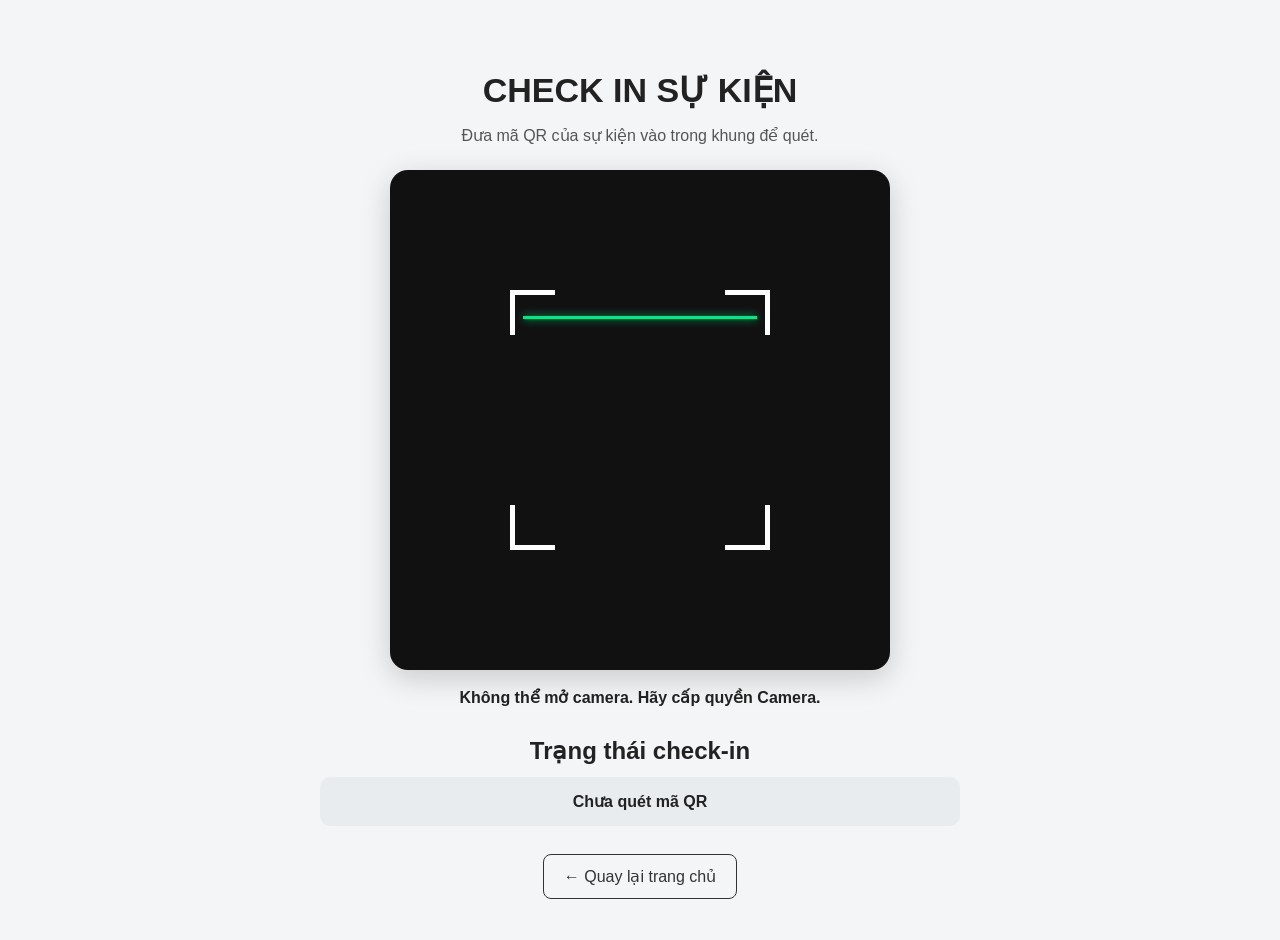
<file: codewebh/checkin.html>
<!DOCTYPE html>
<html lang="vi">

<head>
    <meta charset="UTF-8">

    <meta
        name="viewport"
        content="width=device-width, initial-scale=1.0"
    >

    <title>Quét QR Check-in sự kiện</title>

    <link rel="stylesheet" href="checkin.css">
</head>

<body>

    <main class="checkin-page">

        <!-- KHU VỰC QUÉT QR -->
        <section class="scanner-section">

            <h1>CHECK IN SỰ KIỆN</h1>

            <p class="scanner-description">
                Đưa mã QR của sự kiện vào trong khung để quét.
            </p>

            <!-- CAMERA -->
            <div class="scanner-box">

                <video
                    id="qrVideo"
                    autoplay
                    playsinline
                    muted>
                </video>

                <!-- KHUNG NGẮM QR -->
                <div class="scan-frame">

                    <span class="corner top-left"></span>

                    <span class="corner top-right"></span>

                    <span class="corner bottom-left"></span>

                    <span class="corner bottom-right"></span>

                    <!-- VẠCH QUÉT -->
                    <div class="scan-line"></div>

                </div>

            </div>

            <p id="scanStatus">
                Đang khởi động camera...
            </p>

        </section>


        <!-- TRẠNG THÁI CHECK-IN -->
        <section class="checkin-status">

            <h2>Trạng thái check-in</h2>

            <div id="statusBox">
                Chưa quét mã QR
            </div>

        </section>


        <!-- QUAY LẠI -->
        <div class="checkin-actions">

            <a
                href="index.html"
                class="back-button">
                ← Quay lại trang chủ
            </a>

        </div>

    </main>


   <script src="checkin.js"></script>

</body>

</html>
</file>
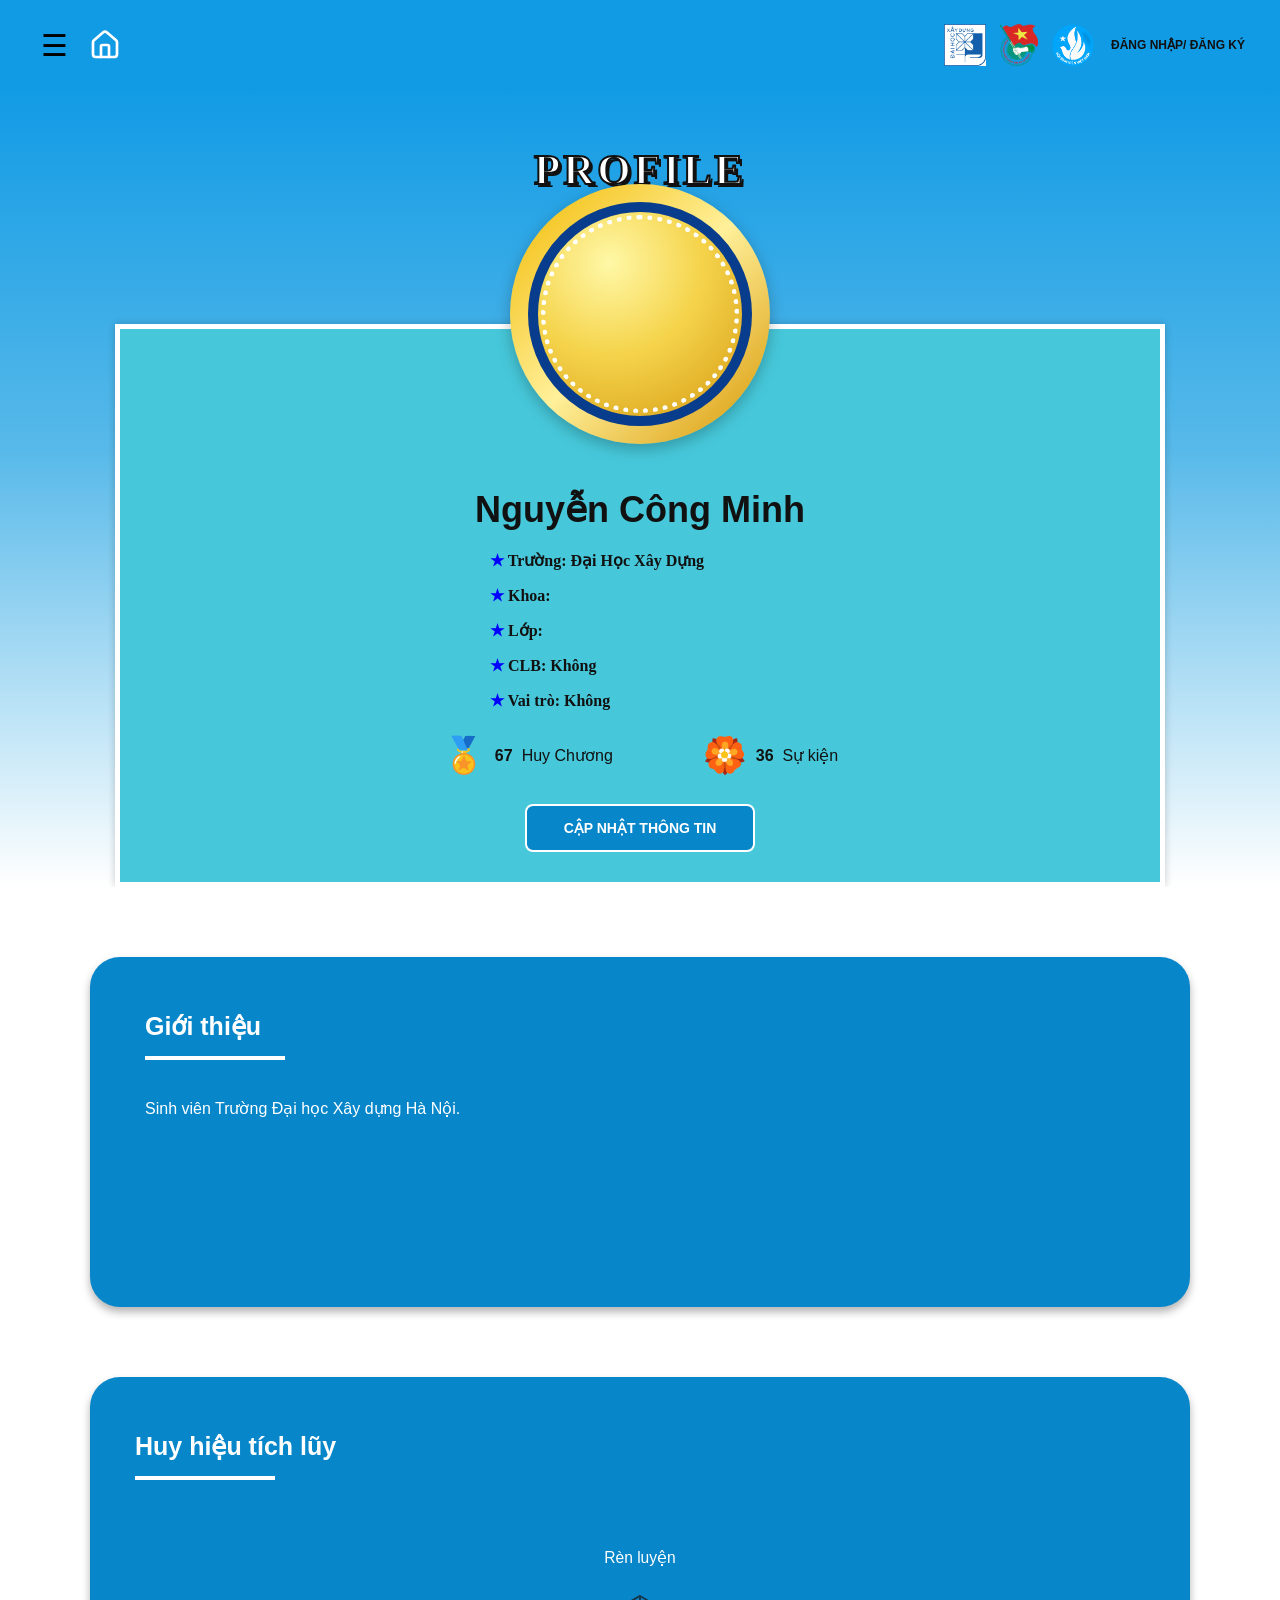
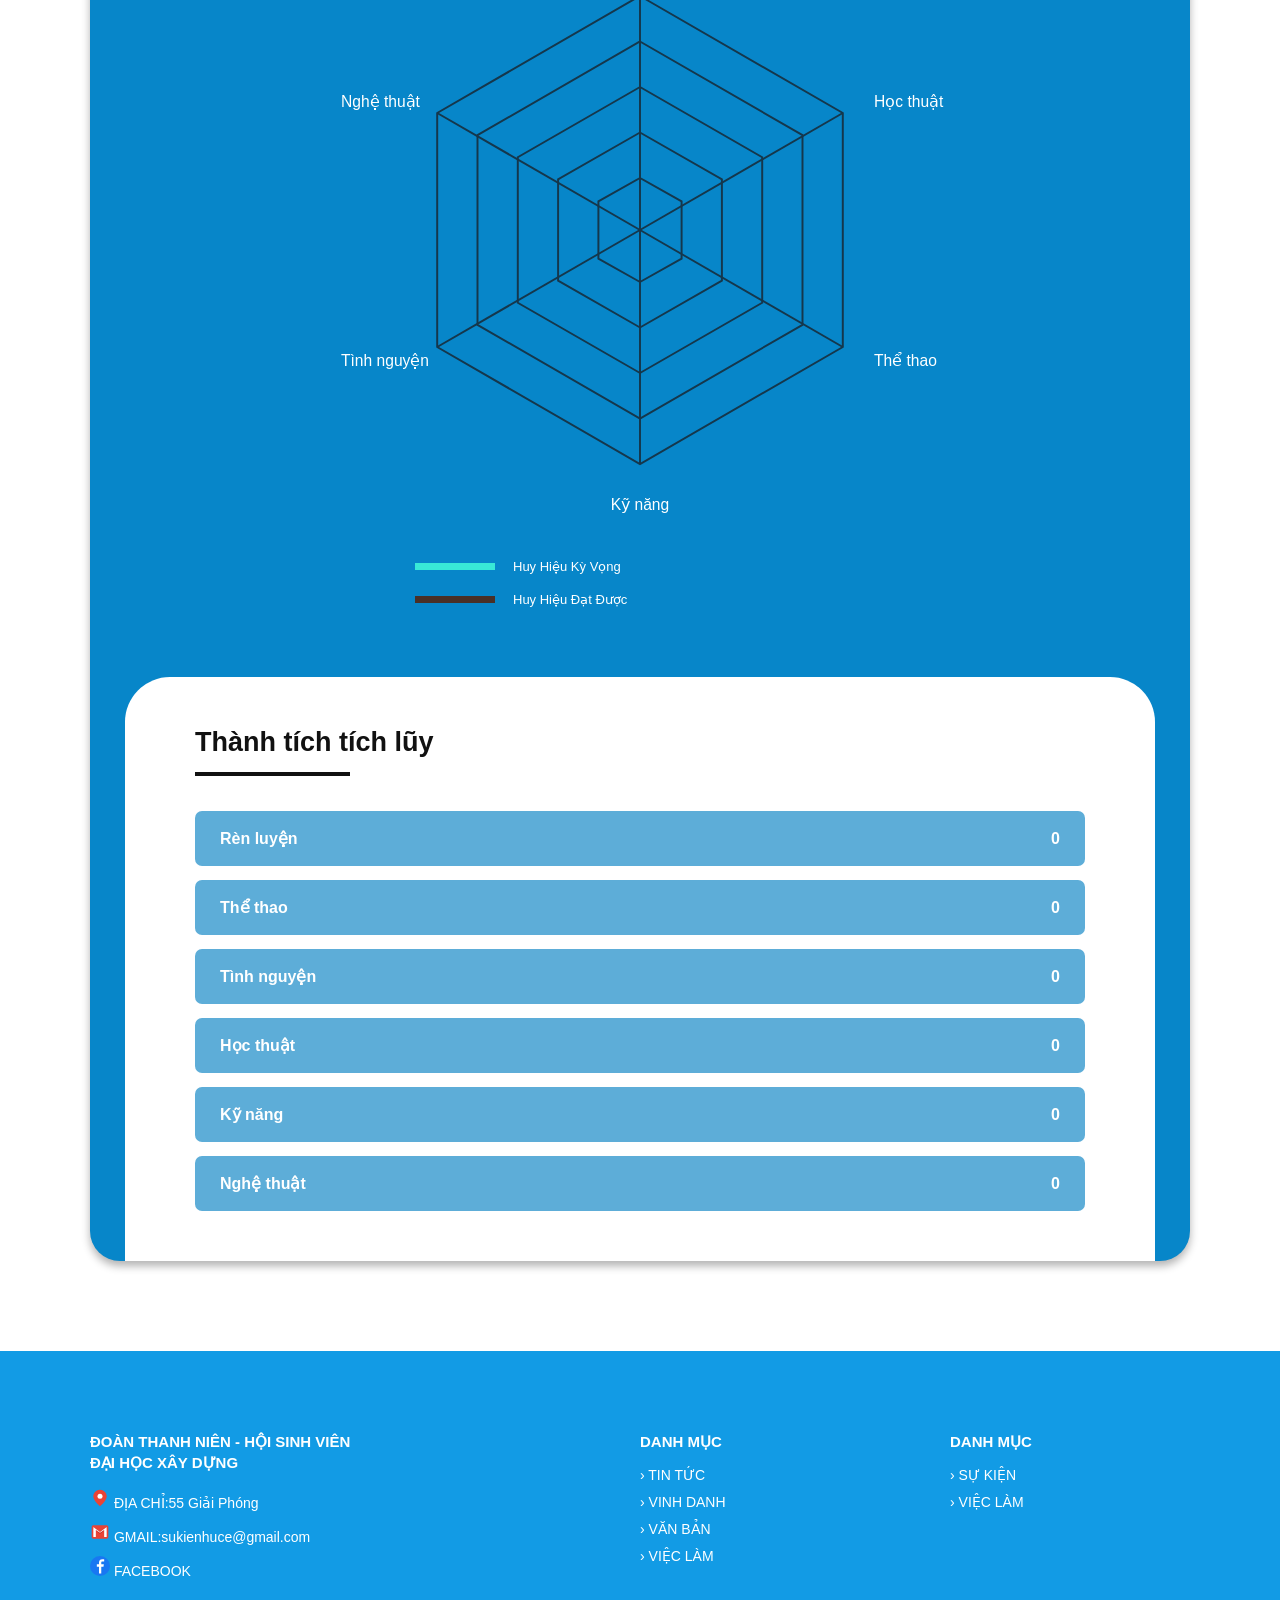
<file: codewebh/profile.html>
<!DOCTYPE html>
<html lang="vi">

<head>
    <meta charset="UTF-8">

    <meta name="viewport"
          content="width=device-width, initial-scale=1.0">

    <title>Hồ sơ sinh viên</title>

    <link rel="stylesheet" href="profile.css">
</head>

<body>

<!-- ================= HEADER ================= -->

<header class="header">

    <div class="header-left">

        <button class="menu-btn">☰</button>

        <a href="index.html" class="home-btn">

            <svg
                xmlns="http://www.w3.org/2000/svg"
                width="32"
                height="32"
                viewBox="0 0 24 24"
                fill="none"
                stroke="currentColor"
                stroke-width="2"
                stroke-linecap="round"
                stroke-linejoin="round">

                <path d="M15 21v-8a1 1 0 0 0-1-1h-4a1 1 0 0 0-1 1v8"/>

                <path d="M3 10a2 2 0 0 1 .709-1.528l7-6a2 2 0 0 1 2.582 0l7 6A2 2 0 0 1 21 10v9a2 2 0 0 1-2 2H5a2 2 0 0 1-2-2z"/>

            </svg>

        </a>

    </div>


    <div class="header-right">

        <img src="assets/logo1.jpg" alt="Logo">

        <img src="assets/logo3.png" alt="Logo">

        <img src="assets/logo4.png" alt="Logo">

        <a href="index.html"
           class="login-link"
           id="loginLink">

            ĐĂNG NHẬP/ ĐĂNG KÝ

        </a>

        <a href="profile.html"
           class="login-link"
           id="studentAccount"
           style="display:none;">

            <span id="studentNameHeader"></span>

        </a>

    </div>

</header>


<!-- ================= HERO ================= -->

<section class="profile-hero">

    <h1>PROFILE</h1>

    <div class="profile-card">

        <!-- HUY CHƯƠNG / ẢNH ĐẠI DIỆN -->

        <div class="medal-avatar">

            

            <div class="avatar-ring">

                <div class="avatar">
                    <!-- Sau này có thể đặt ảnh sinh viên ở đây -->
                </div>

            </div>

            

        </div>


        <!-- THÔNG TIN -->

        <div class="student-info">

            <h2 id="studentFullName">
                Nguyễn Công Minh
            </h2>

            <p>
                ★
                <strong>Trường:</strong>
                Đại Học Xây Dựng
            </p>

            <p>
                ★
                <strong>Khoa:</strong>
                <span id="studentFaculty"></span> 
            </p>
            <p>
    ★
    <strong>Lớp:</strong>
    <span id="studentClass"></span>
</p>

            <div class="student-meta">

                <p>
                    ★
                    <strong>CLB:</strong>
                    Không
                </p>

                <p>
                    ★
                    <strong>Vai trò:</strong>
                    Không
                </p>

            </div>

        

            
</div>


        <!-- THỐNG KÊ -->

        <div class="profile-stats">

            <div class="stat-item">

                <span class="stat-icon">🏅</span>

                <strong id="medalCount">67</strong>

                <span>Huy Chương</span>

            </div>

            <div class="stat-item">

                <span class="stat-icon">🏵️</span>

                <strong id="eventCount">36</strong>

                <span>Sự kiện</span>

            </div>

        </div>
        <a href="update-profile.html" class="update-profile-btn">
    CẬP NHẬT THÔNG TIN
</a>

    </div>

</section>


<!-- ================= MAIN ================= -->

<main class="profile-main">


    <!-- GIỚI THIỆU -->

    <section class="profile-section intro-section">

        <h2 class="section-title">
            Giới thiệu
        </h2>

        <div class="title-line"></div>

        <p class="intro-text">

            Sinh viên Trường Đại học Xây dựng Hà Nội.

        </p>

    </section>


    <!-- ================= HUY HIỆU ================= -->

    <section class="achievement-section">

        <h2 class="section-title">
            Huy hiệu tích lũy
        </h2>

        <div class="title-line"></div>


        <!-- RADAR -->

        <div class="radar-container">

            <svg
                class="radar-chart"
                viewBox="0 0 500 500">

                <!-- LƯỚI -->

                <polygon
                    points="250,70 406,160 406,340 250,430 94,340 94,160"
                    class="radar-grid"/>

                <polygon
                    points="250,105 375,177 375,323 250,395 125,323 125,177"
                    class="radar-grid"/>

                <polygon
                    points="250,140 344,194 344,306 250,360 156,306 156,194"
                    class="radar-grid"/>

                <polygon
                    points="250,175 313,211 313,289 250,325 187,289 187,211"
                    class="radar-grid"/>

                <polygon
                    points="250,210 282,228 282,272 250,290 218,272 218,228"
                    class="radar-grid"/>


                <!-- TRỤC -->

                <line x1="250" y1="250" x2="250" y2="70"/>
                <line x1="250" y1="250" x2="406" y2="160"/>
                <line x1="250" y1="250" x2="406" y2="340"/>
                <line x1="250" y1="250" x2="250" y2="430"/>
                <line x1="250" y1="250" x2="94" y2="340"/>
                <line x1="250" y1="250" x2="94" y2="160"/>


            


              <!-- KỲ VỌNG -->
<polygon
    id="expectedRadar"
    points="
    250,250
    250,250
    250,250
    250,250
    250,250
    250,250"
    class="expected-data"/>

                <!-- NHÃN -->

                <text x="250" y="45"
                      text-anchor="middle">
                    Rèn luyện
                </text>

                <text x="430" y="155">
                    Học thuật
                </text>

                <text x="430" y="355">
                    Thể thao
                </text>

                <text x="250" y="465"
                      text-anchor="middle">
                    Kỹ năng
                </text>

                <text x="20" y="355">
                    Tình nguyện
                </text>

                <text x="20" y="155">
                    Nghệ thuật
                </text>

            </svg>

        </div>


        <!-- CHÚ THÍCH -->

        <div class="radar-legend">

            <div>
                <span class="legend-line expected"></span>
                Huy Hiệu Kỳ Vọng
            </div>

            <div>
                <span class="legend-line actual"></span>
                Huy Hiệu Đạt Được
            </div>

        </div>


        <!-- ================= THÀNH TÍCH ================= -->

        <div class="achievement-box">

            <h2>
                Thành tích tích lũy
            </h2>

            <div class="achievement-title-line"></div>


            <div class="achievement-list">

                <div class="achievement-item">
                    <span>Rèn luyện</span>
                    <strong id="trainingScore">0</strong>
                </div>

                <div class="achievement-item">
                    <span>Thể thao</span>
                    <strong id="sportScore">0</strong>
                </div>

                <div class="achievement-item">
                    <span>Tình nguyện</span>
                    <strong id="volunteerScore">0</strong>
                </div>

                <div class="achievement-item">
                    <span>Học thuật</span>
                    <strong id="academicScore">0</strong>
                </div>

                <div class="achievement-item">
                    <span>Kỹ năng</span>
                    <strong id="skillScore">0</strong>
                </div>

                <div class="achievement-item">
                    <span>Nghệ thuật</span>
                    <strong id="artScore">0</strong>
                </div>

            </div>

        </div>

    </section>

</main>


<!-- ================= FOOTER ================= -->

<footer>

    <div class="footer-container">

        <div class="footer-column">

            <h3>
                ĐOÀN THANH NIÊN - HỘI SINH VIÊN
                <br>
                ĐẠI HỌC XÂY DỰNG
            </h3>

             <!-- ĐỊA CHỈ -->
      <p class="footer-contact-item">
     <svg xmlns="http://www.w3.org/2000/svg"
     width="20"
     height="20"
     viewBox="0 0 24 24"
     fill="none">

  <path fill="#EA4335"
        d="M12 2C7.58 2 4 5.58 4 10c0 5.5 8 12 8 12s8-6.5 8-12c0-4.42-3.58-8-8-8z"/>

  <circle cx="12" cy="10" r="3" fill="#FFFFFF"/>
</svg>
        <span>ĐỊA CHỈ:55 Giải Phóng </span>
      </p>

            <!-- GMAIL -->
              <p class="footer-contact-item">
        <svg xmlns="http://www.w3.org/2000/svg"
     width="20"
     height="20"
     viewBox="0 0 24 24"
     fill="none">

  <path fill="#EA4335"
        d="M20 4H4c-1.1 0-2 .9-2 2v12c0 1.1.9 2 2 2h16c1.1 0 2-.9 2-2V6c0-1.1-.9-2-2-2z"/>

  <path fill="#C5221F"
        d="M4 6l8 6 8-6v2l-8 6-8-6V6z"/>

  <path fill="#FFFFFF"
        d="M4 6v12h3V9.5L12 13l5-3.5V18h3V6l-8 6-8-6z"/>
</svg>
        <span>GMAIL:sukienhuce@gmail.com</span>
      </p>

      <!-- FACEBOOK -->

            <p class="footer-contact-item">
        <svg xmlns="http://www.w3.org/2000/svg"
             width="20"
             height="20"
             viewBox="0 0 24 24"
             fill="none">
          <circle cx="12" cy="12" r="12" fill="#1877F2"/>
          <path
            fill="#fff"
            d="M13.5 21v-8h2.7l.4-3h-3.1V8.1c0-.9.3-1.5 1.5-1.5H17V4c-.3 0-1.2-.1-2.3-.1-2.3 0-3.9 1.4-3.9 4V10H8.2v3h2.6v8h2.7z"/>
        </svg>
        <span>FACEBOOK</span>
      </p>

        </div>


        <div class="footer-column">

            <h3>DANH MỤC</h3>

            <a href="#">› TIN TỨC</a>

            <a href="#">› VINH DANH</a>

            <a href="#">› VĂN BẢN</a>

            <a href="#">› VIỆC LÀM</a>

        </div>


        <div class="footer-column">

            <h3>DANH MỤC</h3>

            <a href="events.html">
                › SỰ KIỆN
            </a>

            <a href="#">
                › VIỆC LÀM
            </a>

        </div>

    </div>

</footer>


<script src="profile.js"></script>
</body>
</html>
</file>
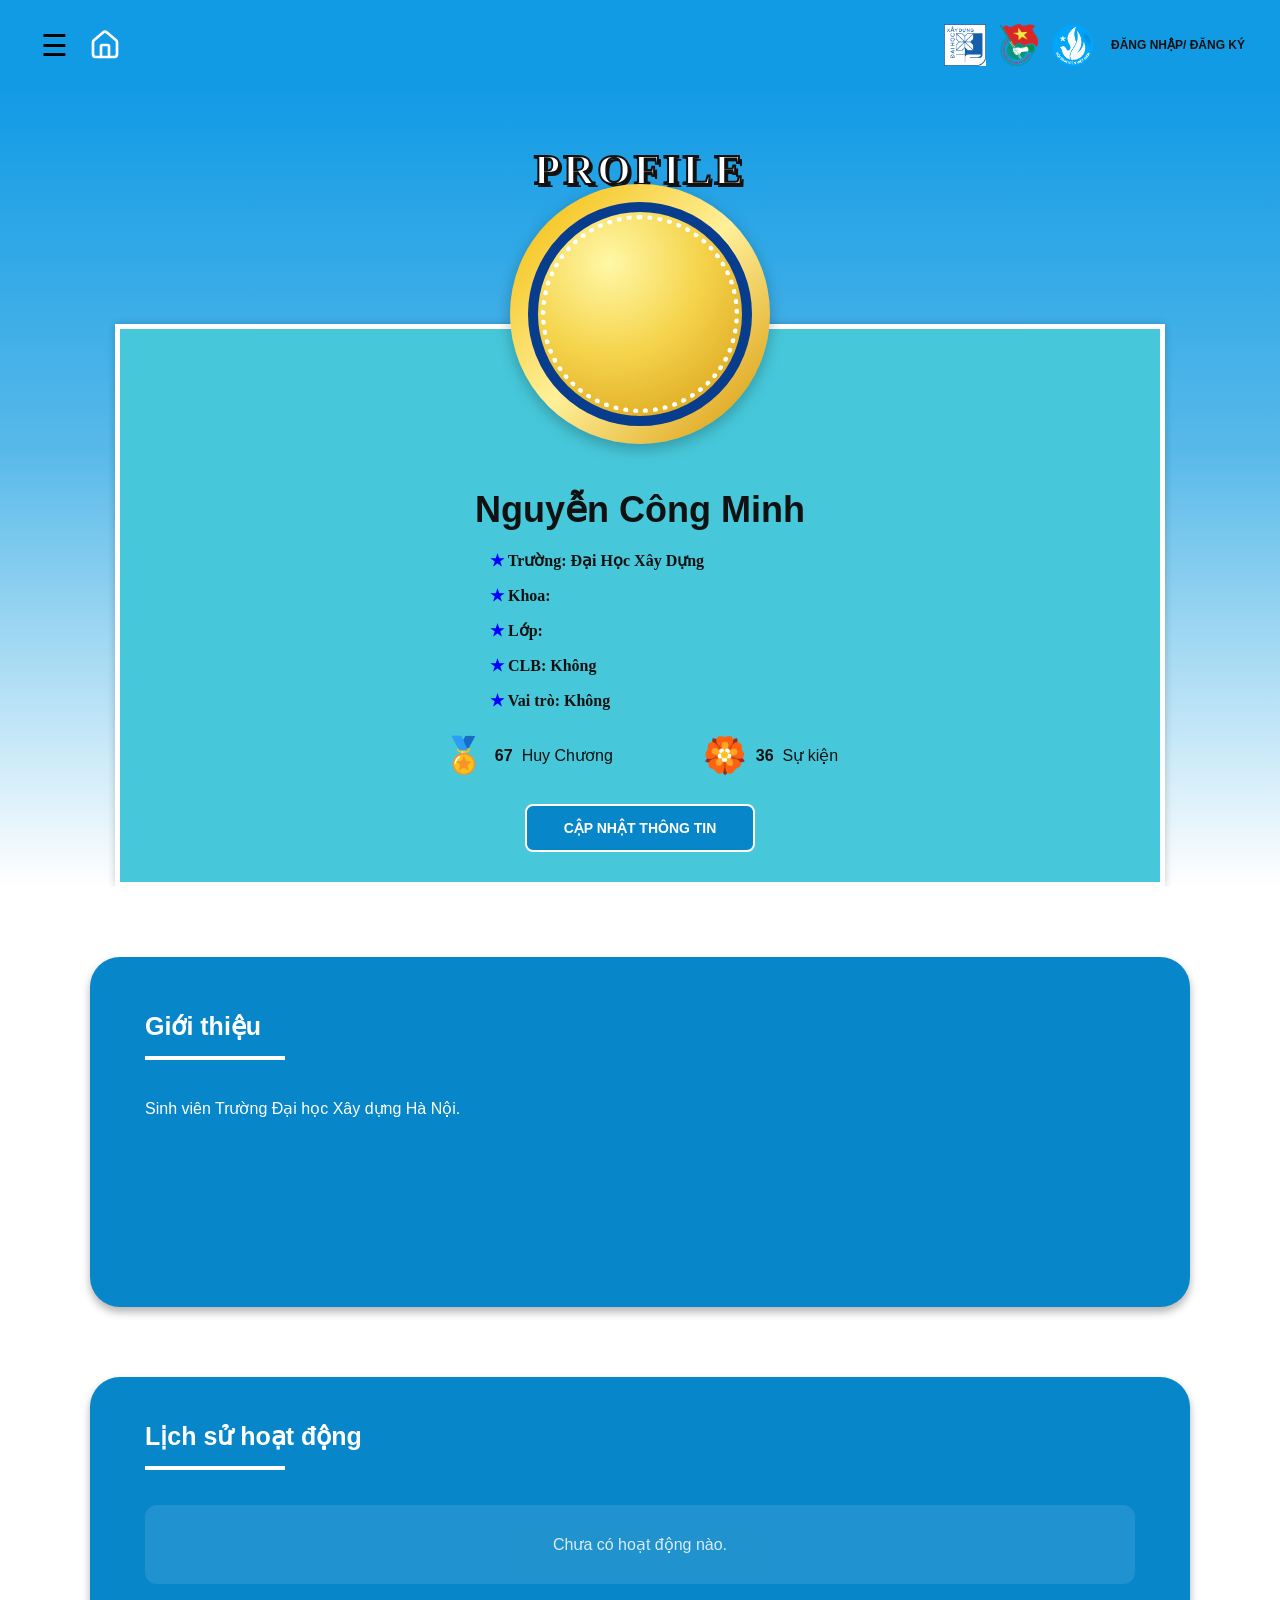
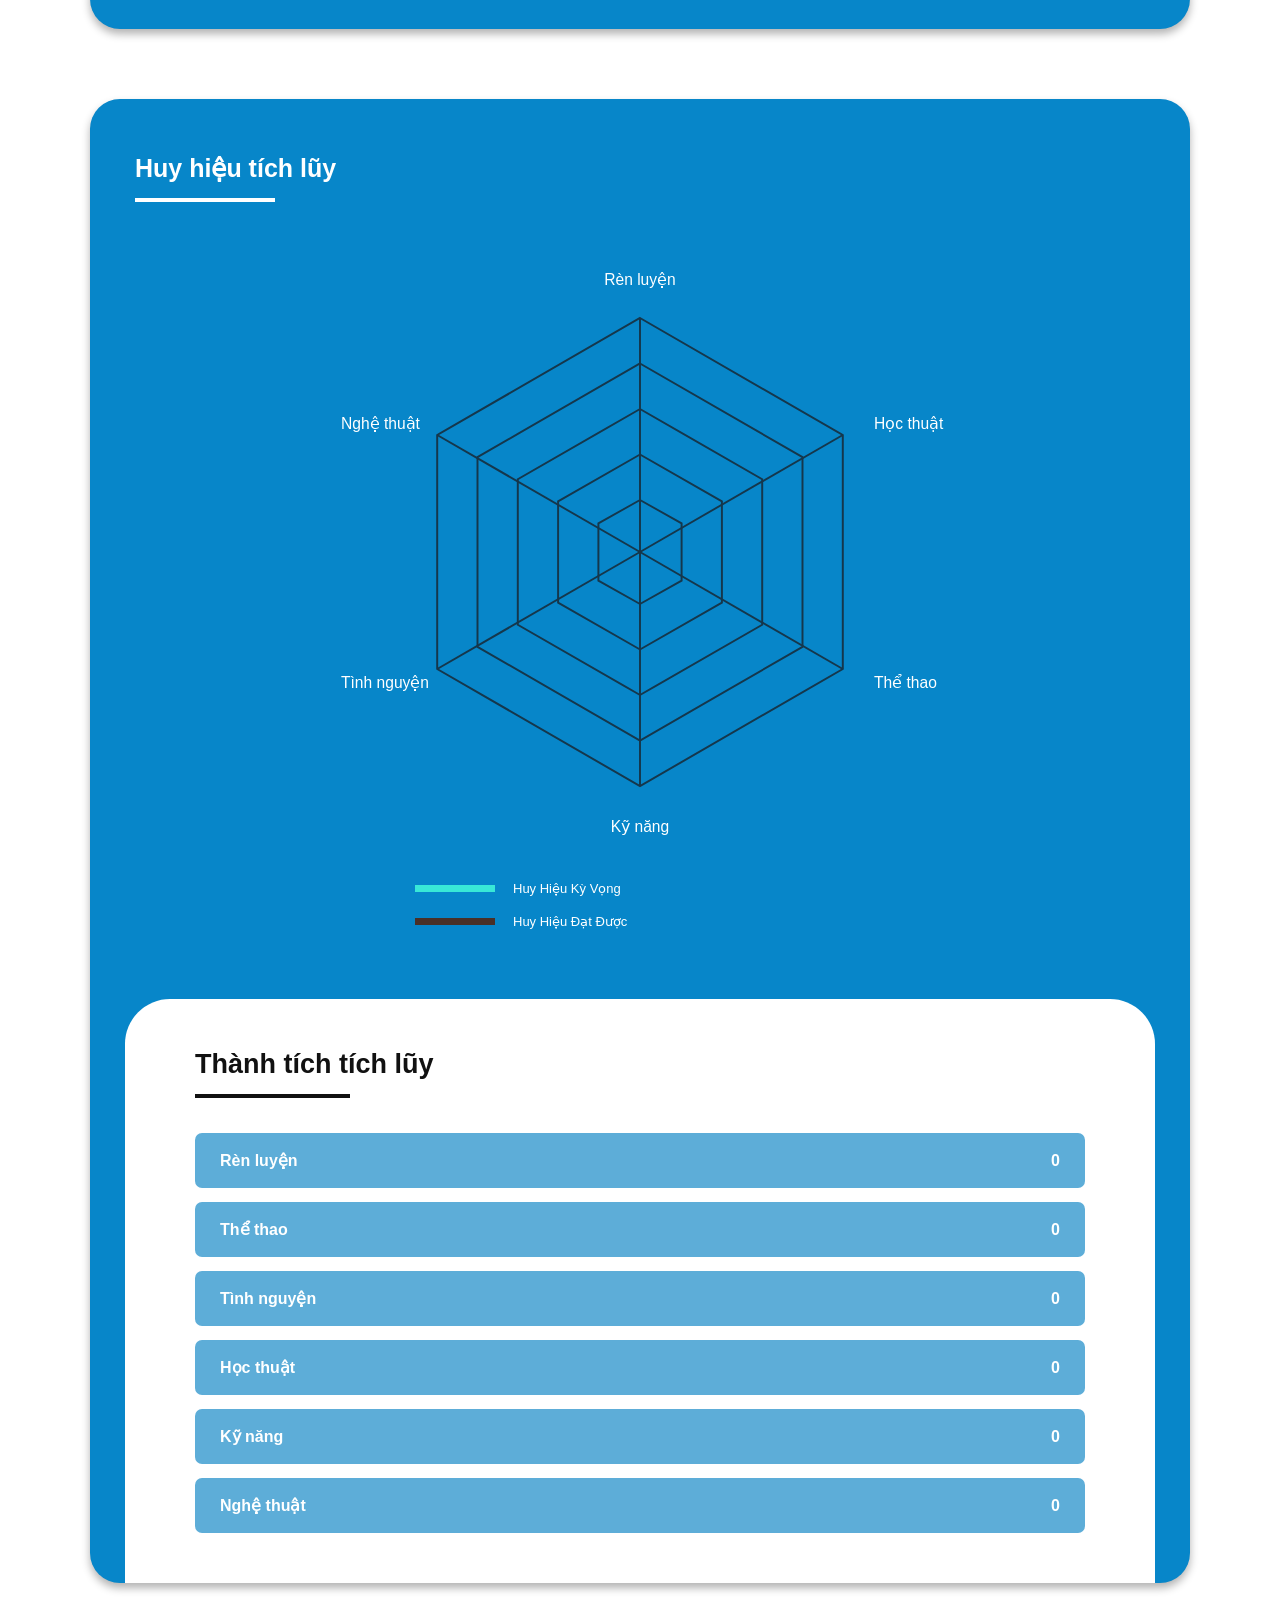
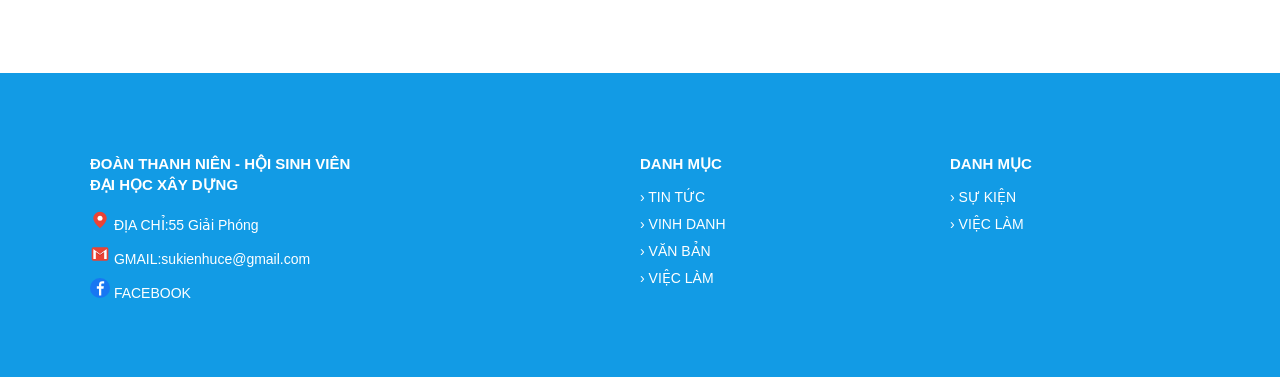
<file: codewebh/codewebh/public/profile.html>
<!DOCTYPE html>
<html lang="vi">

<head>
    <meta charset="UTF-8">

    <meta name="viewport"
          content="width=device-width, initial-scale=1.0">

    <title>Hồ sơ sinh viên</title>

    <link rel="stylesheet" href="profile.css">
</head>

<body>

<!-- ================= HEADER ================= -->

<header class="header">

    <div class="header-left">

        <button class="menu-btn">☰</button>

        <a href="index.html" class="home-btn">

            <svg
                xmlns="http://www.w3.org/2000/svg"
                width="32"
                height="32"
                viewBox="0 0 24 24"
                fill="none"
                stroke="currentColor"
                stroke-width="2"
                stroke-linecap="round"
                stroke-linejoin="round">

                <path d="M15 21v-8a1 1 0 0 0-1-1h-4a1 1 0 0 0-1 1v8"/>

                <path d="M3 10a2 2 0 0 1 .709-1.528l7-6a2 2 0 0 1 2.582 0l7 6A2 2 0 0 1 21 10v9a2 2 0 0 1-2 2H5a2 2 0 0 1-2-2z"/>

            </svg>

        </a>

    </div>


    <div class="header-right">

        <img src="assets/logo1.jpg" alt="Logo">

        <img src="assets/logo3.png" alt="Logo">

        <img src="assets/logo4.png" alt="Logo">

        <a href="index.html"
           class="login-link"
           id="loginLink">

            ĐĂNG NHẬP/ ĐĂNG KÝ

        </a>

        <a href="profile.html"
           class="login-link"
           id="studentAccount"
           style="display:none;">

            <span id="studentNameHeader"></span>

        </a>

    </div>

</header>


<!-- ================= HERO ================= -->

<section class="profile-hero">

    <h1>PROFILE</h1>

    <div class="profile-card">

        <!-- HUY CHƯƠNG / ẢNH ĐẠI DIỆN -->

        <div class="medal-avatar">

            

            <div class="avatar-ring">

                <div class="avatar">
                    <!--  có thể đặt ảnh sinh viên ở đây -->
                </div>

            </div>

            

        </div>


        <!-- THÔNG TIN -->

        <div class="student-info">

            <h2 id="studentFullName">
                Nguyễn Công Minh
            </h2>

            <p>
                ★
                <strong>Trường:</strong>
                Đại Học Xây Dựng
            </p>

            <p>
                ★
                <strong>Khoa:</strong>
                <span id="studentFaculty"></span> 
            </p>
            <p>
    ★
    <strong>Lớp:</strong>
    <span id="studentClass"></span>
</p>

            <div class="student-meta">

                <p>
                    ★
                    <strong>CLB:</strong>
                    Không
                </p>

                <p>
                    ★
                    <strong>Vai trò:</strong>
                    Không
                </p>

            </div>

        

            
</div>


        <!-- THỐNG KÊ -->

        <div class="profile-stats">

            <div class="stat-item">

                <span class="stat-icon">🏅</span>

                <strong id="medalCount">67</strong>

                <span>Huy Chương</span>

            </div>

            <div class="stat-item">

                <span class="stat-icon">🏵️</span>

                <strong id="eventCount">36</strong>

                <span>Sự kiện</span>

            </div>

        </div>
        <a href="update-profile.html" class="update-profile-btn">
    CẬP NHẬT THÔNG TIN
</a>

    </div>

</section>


<!-- ================= MAIN ================= -->

<main class="profile-main">


    <!-- GIỚI THIỆU -->

    <section class="profile-section intro-section">

        <h2 class="section-title">
            Giới thiệu
        </h2>

        <div class="title-line"></div>

        <p class="intro-text">

            Sinh viên Trường Đại học Xây dựng Hà Nội.

        </p>

    </section>
   <!-- ================= LỊCH SỬ HOẠT ĐỘNG ================= -->

<section class="profile-section history-section">

    <h2 class="section-title">
        Lịch sử hoạt động
    </h2>

    <div class="title-line"></div>

    <div class="history-list" id="historyList">

        <div class="history-empty">
            Chưa có hoạt động nào.
        </div>

    </div>

</section>
      



    <!-- ================= HUY HIỆU ================= -->

    <section class="achievement-section">

        <h2 class="section-title">
            Huy hiệu tích lũy
        </h2>

        <div class="title-line"></div>


        <!-- RADAR -->

        <div class="radar-container">

            <svg
                class="radar-chart"
                viewBox="0 0 500 500">

                <!-- LƯỚI -->

                <polygon
                    points="250,70 406,160 406,340 250,430 94,340 94,160"
                    class="radar-grid"/>

                <polygon
                    points="250,105 375,177 375,323 250,395 125,323 125,177"
                    class="radar-grid"/>

                <polygon
                    points="250,140 344,194 344,306 250,360 156,306 156,194"
                    class="radar-grid"/>

                <polygon
                    points="250,175 313,211 313,289 250,325 187,289 187,211"
                    class="radar-grid"/>

                <polygon
                    points="250,210 282,228 282,272 250,290 218,272 218,228"
                    class="radar-grid"/>


                <!-- TRỤC -->

                <line x1="250" y1="250" x2="250" y2="70"/>
                <line x1="250" y1="250" x2="406" y2="160"/>
                <line x1="250" y1="250" x2="406" y2="340"/>
                <line x1="250" y1="250" x2="250" y2="430"/>
                <line x1="250" y1="250" x2="94" y2="340"/>
                <line x1="250" y1="250" x2="94" y2="160"/>


            


              <!-- KỲ VỌNG -->
<polygon
    id="expectedRadar"
    points="
    250,250
    250,250
    250,250
    250,250
    250,250
    250,250"
    class="expected-data"/>
<!-- ĐẠT ĐƯỢC -->
<polygon
    id="actualRadar"
    points="
    250,250
    250,250
    250,250
    250,250
    250,250
    250,250"
    class="actual-data"/>

                <!-- NHÃN -->

                <text x="250" y="45"
                      text-anchor="middle">
                    Rèn luyện
                </text>

                <text x="430" y="155">
                    Học thuật
                </text>

                <text x="430" y="355">
                    Thể thao
                </text>

                <text x="250" y="465"
                      text-anchor="middle">
                    Kỹ năng
                </text>

                <text x="20" y="355">
                    Tình nguyện
                </text>

                <text x="20" y="155">
                    Nghệ thuật
                </text>

            </svg>

        </div>


        <!-- CHÚ THÍCH -->

        <div class="radar-legend">

            <div>
                <span class="legend-line expected"></span>
                Huy Hiệu Kỳ Vọng
            </div>

            <div>
                <span class="legend-line actual"></span>
                Huy Hiệu Đạt Được
            </div>

        </div>


        <!-- ================= THÀNH TÍCH ================= -->

        <div class="achievement-box">

            <h2>
                Thành tích tích lũy
            </h2>

            <div class="achievement-title-line"></div>


            <div class="achievement-list">

                <div class="achievement-item">
                    <span>Rèn luyện</span>
                    <strong id="trainingScore">0</strong>
                </div>

                <div class="achievement-item">
                    <span>Thể thao</span>
                    <strong id="sportScore">0</strong>
                </div>

                <div class="achievement-item">
                    <span>Tình nguyện</span>
                    <strong id="volunteerScore">0</strong>
                </div>

                <div class="achievement-item">
                    <span>Học thuật</span>
                    <strong id="academicScore">0</strong>
                </div>

                <div class="achievement-item">
                    <span>Kỹ năng</span>
                    <strong id="skillScore">0</strong>
                </div>

                <div class="achievement-item">
                    <span>Nghệ thuật</span>
                    <strong id="artScore">0</strong>
                </div>

            </div>

        </div>

    </section>

</main>


<!-- ================= FOOTER ================= -->

<footer>

    <div class="footer-container">

        <div class="footer-column">

            <h3>
                ĐOÀN THANH NIÊN - HỘI SINH VIÊN
                <br>
                ĐẠI HỌC XÂY DỰNG
            </h3>

             <!-- ĐỊA CHỈ -->
      <p class="footer-contact-item">
     <svg xmlns="http://www.w3.org/2000/svg"
     width="20"
     height="20"
     viewBox="0 0 24 24"
     fill="none">

  <path fill="#EA4335"
        d="M12 2C7.58 2 4 5.58 4 10c0 5.5 8 12 8 12s8-6.5 8-12c0-4.42-3.58-8-8-8z"/>

  <circle cx="12" cy="10" r="3" fill="#FFFFFF"/>
</svg>
        <span>ĐỊA CHỈ:55 Giải Phóng </span>
      </p>

            <!-- GMAIL -->
              <p class="footer-contact-item">
        <svg xmlns="http://www.w3.org/2000/svg"
     width="20"
     height="20"
     viewBox="0 0 24 24"
     fill="none">

  <path fill="#EA4335"
        d="M20 4H4c-1.1 0-2 .9-2 2v12c0 1.1.9 2 2 2h16c1.1 0 2-.9 2-2V6c0-1.1-.9-2-2-2z"/>

  <path fill="#C5221F"
        d="M4 6l8 6 8-6v2l-8 6-8-6V6z"/>

  <path fill="#FFFFFF"
        d="M4 6v12h3V9.5L12 13l5-3.5V18h3V6l-8 6-8-6z"/>
</svg>
        <span>GMAIL:sukienhuce@gmail.com</span>
      </p>

      <!-- FACEBOOK -->

            <p class="footer-contact-item">
        <svg xmlns="http://www.w3.org/2000/svg"
             width="20"
             height="20"
             viewBox="0 0 24 24"
             fill="none">
          <circle cx="12" cy="12" r="12" fill="#1877F2"/>
          <path
            fill="#fff"
            d="M13.5 21v-8h2.7l.4-3h-3.1V8.1c0-.9.3-1.5 1.5-1.5H17V4c-.3 0-1.2-.1-2.3-.1-2.3 0-3.9 1.4-3.9 4V10H8.2v3h2.6v8h2.7z"/>
        </svg>
        <span>FACEBOOK</span>
      </p>

        </div>


        <div class="footer-column">

            <h3>DANH MỤC</h3>

            <a href="#">› TIN TỨC</a>

            <a href="#">› VINH DANH</a>

            <a href="#">› VĂN BẢN</a>

            <a href="#">› VIỆC LÀM</a>

        </div>


        <div class="footer-column">

            <h3>DANH MỤC</h3>

            <a href="events.html">
                › SỰ KIỆN
            </a>

            <a href="#">
                › VIỆC LÀM
            </a>

        </div>

    </div>

</footer>


<script src="profile.js"></script>
</body>
</html>
</file>
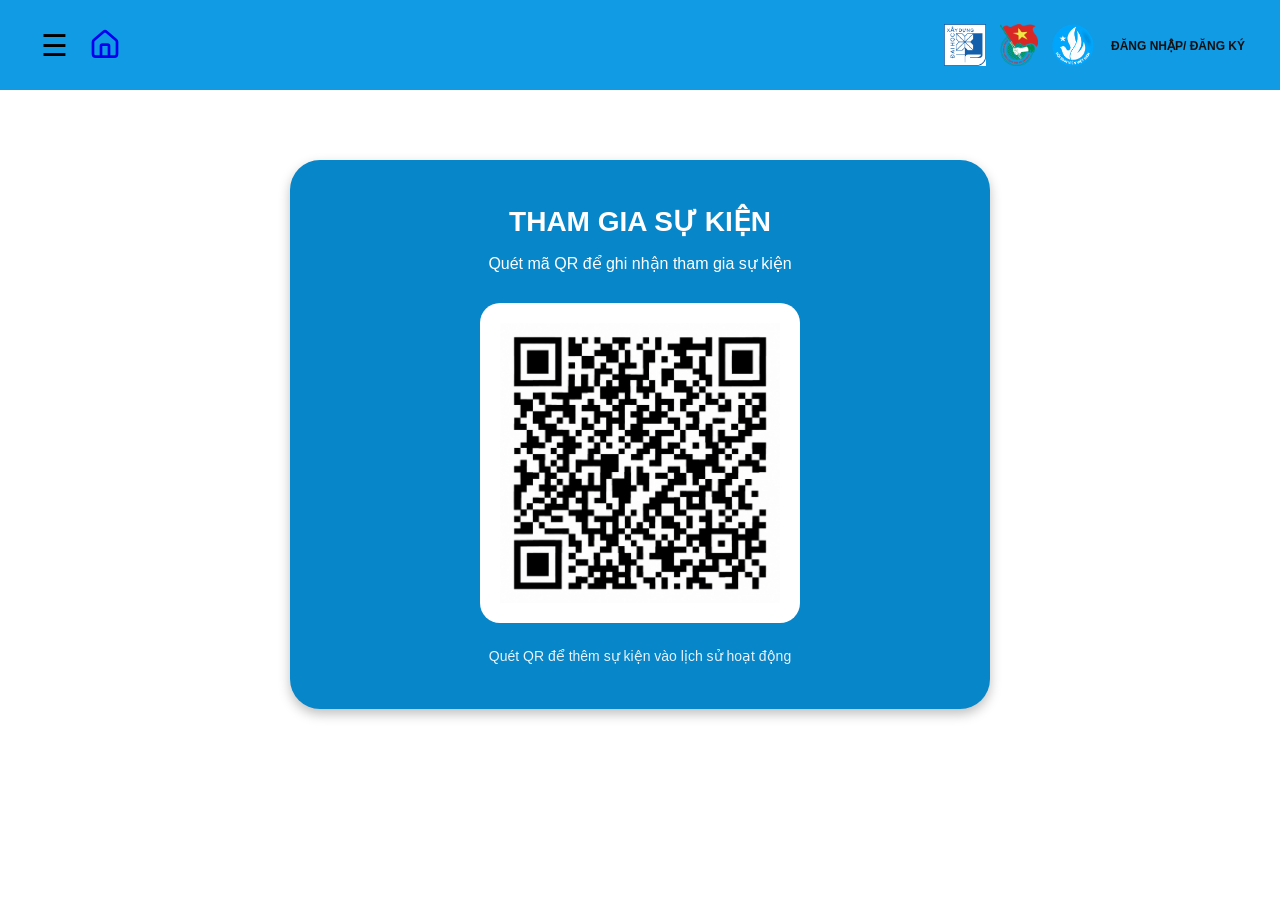
<file: codewebh/codewebh/public/đkievents.html>
<!DOCTYPE html>
<html lang="vi">

<head>
    <meta charset="UTF-8">

    <meta name="viewport"
          content="width=device-width, initial-scale=1.0">

    <title>Sự kiện</title>

    <link rel="stylesheet" href="đkievents.css">
</head>


<body>


<!-- ================= HEADER ================= -->

<header class="header">

    <div class="header-left">

        <button class="menu-btn">
            ☰
        </button>

        <a href="index.html" class="home-btn">
<svg
    xmlns="http://www.w3.org/2000/svg"
    width="32"
    height="32"
    viewBox="0 0 24 24"
    fill="none"
    stroke="currentColor"
    stroke-width="2"
    stroke-linecap="round"
    stroke-linejoin="round"
    class="lucide lucide-house preview-icon"
>

    <g transform="translate(0 2)">

        <path d="M15 21v-8a1 1 0 0 0-1-1h-4a1 1 0 0 0-1 1v8"/>

        <path d="M3 10a2 2 0 0 1 .709-1.528l7-6a2 2 0 0 1 2.582 0l7 6A2 2 0 0 1 21 10v9a2 2 0 0 1-2 2H5a2 2 0 0 1-2-2z"/>

    </g>

</svg>        
</a>

    </div>


    <div class="header-right">

        <img src="assets/logo1.jpg"
             alt="Logo">

        <img src="assets/logo3.png"
             alt="Logo">

        <img src="assets/logo4.png"
             alt="Logo">

        <div class="account-area" id="accountArea">
    <a href="index.html" class="login-link" id="loginLink">
        ĐĂNG NHẬP/ ĐĂNG KÝ
    </a>

         <a href="profile.html"
       class="login-link"
       id="studentAccount"
       style="display: none;">
        <span id="studentName"></span>
    </a>
</div>

    </div>

</header>



<main>

    <section class="event-qr-section">

        <h1>THAM GIA SỰ KIỆN</h1>

        <p class="qr-description">
            Quét mã QR để ghi nhận tham gia sự kiện
        </p>

        <div class="qr-box">

            <img
                src="assets/qrsukien.png"
                alt="QR tham gia sự kiện"
                class="event-qr"
            >

        </div>

        <p class="qr-note">
            Quét QR để thêm sự kiện vào lịch sử hoạt động
        </p>

    </section>

</main>
<script src="đkievents.js"></script>


</body>

</html>
</file>
<file: codewebh/checkin.css>
/* =========================
   CHECK-IN QR SCANNER
========================= */


/* RESET */

* {
    box-sizing: border-box;
}


body {
    margin: 0;

    min-height: 100vh;

    font-family: Arial, sans-serif;

    background: #f4f5f7;

    color: #222;
}


/* =========================
   TRANG CHECK IN
========================= */

.checkin-page {

    width: min(92%, 700px);

    margin: 40px auto;

    padding: 30px;
}


/* =========================
   PHẦN SCANNER
========================= */

.scanner-section {

    text-align: center;
}


.scanner-section h1 {

    margin: 0 0 12px;

    font-size: 34px;
}


.scanner-description {

    margin-bottom: 25px;

    color: #555;
}


/* =========================
   CAMERA
========================= */

.scanner-box {

    position: relative;

    width: 100%;

    max-width: 500px;

    aspect-ratio: 1 / 1;

    margin: 0 auto;

    overflow: hidden;

    background: #111;

    border-radius: 18px;

    box-shadow:
        0 8px 30px rgba(0, 0, 0, 0.18);
}


#qrVideo {

    display: block;

    width: 100%;

    height: 100%;

    object-fit: cover;
}


/* =========================
   KHUNG QUÉT QR
========================= */

.scan-frame {

    position: absolute;

    top: 50%;

    left: 50%;

    width: 260px;

    height: 260px;

    transform:
        translate(-50%, -50%);
}


/* 4 GÓC */

.corner {

    position: absolute;

    width: 45px;

    height: 45px;

    border-color: white;

    border-style: solid;
}


/* GÓC TRÊN TRÁI */

.top-left {

    top: 0;

    left: 0;

    border-width:
        5px 0 0 5px;
}


/* GÓC TRÊN PHẢI */

.top-right {

    top: 0;

    right: 0;

    border-width:
        5px 5px 0 0;
}


/* GÓC DƯỚI TRÁI */

.bottom-left {

    bottom: 0;

    left: 0;

    border-width:
        0 0 5px 5px;
}


/* GÓC DƯỚI PHẢI */

.bottom-right {

    right: 0;

    bottom: 0;

    border-width:
        0 5px 5px 0;
}


/* =========================
   VẠCH QUÉT
========================= */

.scan-line {

    position: absolute;

    left: 5%;

    top: 10%;

    width: 90%;

    height: 3px;

    background: #00e889;

    box-shadow:
        0 0 8px rgba(0, 232, 137, 0.8);

    animation:
        scan 2s ease-in-out infinite alternate;
}


/* CHUYỂN ĐỘNG VẠCH QUÉT */

@keyframes scan {

    from {

        top: 10%;

    }

    to {

        top: 88%;

    }

}


/* =========================
   THÔNG BÁO CAMERA
========================= */

#scanStatus {

    margin: 18px 0 0;

    font-weight: 600;
}


/* =========================
   TRẠNG THÁI CHECK-IN
========================= */

.checkin-status {

    margin-top: 30px;

    text-align: center;
}


.checkin-status h2 {

    margin-bottom: 12px;
}


#statusBox {

    padding: 15px;

    background: #e9ecef;

    border-radius: 10px;

    font-weight: bold;
}


/* =========================
   NÚT QUAY LẠI
========================= */

.checkin-actions {

    margin-top: 28px;

    text-align: center;
}


.back-button {

    display: inline-block;

    padding: 12px 20px;

    color: #333;

    text-decoration: none;

    border: 1px solid #333;

    border-radius: 8px;
}


.back-button:hover {

    background: #333;

    color: white;
}


/* =========================
   ĐIỆN THOẠI
========================= */

@media (max-width: 600px) {

    .checkin-page {

        width: 100%;

        margin: 0;

        padding: 20px 15px;
    }


    .scanner-section h1 {

        font-size: 28px;
    }


    .scan-frame {

        width: 220px;

        height: 220px;
    }

}
</file>
<file: codewebh/profile.css>
/* ==============================
   RESET
============================== */

* {
    box-sizing: border-box;
}

body {
    margin: 0;

    font-family:
        Arial,
        Helvetica,
        sans-serif;

    background: #ffffff;

    color: #111;
}

img {
    display: block;
    max-width: 100%;
}


/* ==============================
   HEADER
============================== */

.header {
    height: 90px;

    padding: 0 35px;

    display: flex;

    align-items: center;

    justify-content: space-between;

    background: #129be5;

    color: white;
}

.header-left {
    display: flex;

    align-items: center;

    gap: 15px;
}

.menu-btn {
    border: none;

    background: transparent;

    font-size: 30px;

    cursor: pointer;
}

.home-btn {
    display: flex;

    color: white;

    text-decoration: none;
}

.header-right {
    display: flex;

    align-items: center;

    gap: 12px;
}

.header-right img {
    width: 42px;

    height: 42px;

    object-fit: contain;
}

.login-link {
    margin-left: 5px;

    color: #111;

    font-size: 12px;

    font-weight: bold;

    text-decoration: none;
}


/* ==============================
   PROFILE HERO
============================== */

.profile-hero {
    min-height: 650px;

    padding:
        55px
        20px
        0;

    background:
        linear-gradient(
            180deg,
            #129be5 0%,
            #57b9e9 45%,
            #ffffff 100%
        );

    text-align: center;

    overflow: hidden;
}

.profile-hero > h1 {
    margin:
        0
        0
        130px;

    font-family:
        Georgia,
        "Times New Roman",
        serif;

    font-size: 43px;

    letter-spacing: 3px;

    color: white;

    -webkit-text-stroke:
        2px #111;

    text-shadow:
        3px 3px 0 #111;
}


/* ==============================
   PROFILE CARD
============================== */

.profile-card {
    position: relative;

    width:
        min(1050px, 92%);

    min-height: 390px;

    margin: 0 auto;

    padding:
        160px
        40px
        30px;

    background: #46c8da;

    border:
        5px
        solid white;

    box-shadow:
        0 0 8px
        rgba(0, 0, 0, 0.2);
}


/* ==============================
   MEDAL AVATAR
============================== */

.medal-avatar {
    position: absolute;

    top: -145px;

    left: 50%;

    transform:
        translateX(-50%);

    display: flex;

    align-items: center;

    justify-content: center;
}

.avatar-ring {
    width: 260px;

    height: 260px;

    padding: 18px;

    border-radius: 50%;

    background:
        linear-gradient(
            135deg,
            #f2b900,
            #fff09a,
            #d79500
        );

    box-shadow:
        0 5px 15px
        rgba(0, 0, 0, 0.25);
}

.avatar {
    width: 100%;

    height: 100%;

    border-radius: 50%;

    border:
        10px
        solid #083c8c;

    background:
        radial-gradient(
            circle at 35% 25%,
            #fff8a7,
            #f5d44c 45%,
            #d59b13
        );

    outline:
        5px dotted white;

    outline-offset:
        -18px;
}

.laurel {
    width: 80px;

    color: #e0a916;

    font-size: 40px;

    overflow: hidden;
}

.left-laurel {
    transform:
        rotate(-70deg);
}

.right-laurel {
    transform:
        rotate(70deg);
}


/* ==============================
   STUDENT INFO
============================== */

.student-info h2 {
    margin: 0 0 20px;

    font-family: Arial, "Segoe UI", sans-serif;

    font-size: 36px;
    font-weight: 700;

    letter-spacing: 0;
    word-spacing: 0;
}
.student-info p {
    width: 300px;
    margin-left: auto;
    margin-right: auto;

    text-align: left;

    font-family:
        Georgia,
        "Times New Roman",
        serif;

    font-weight: bold;
}

.student-info p::first-letter {
    color: blue;
}

.student-meta {
    display: block;
}

/* ==============================
   STATS
============================== */

.profile-stats {
    margin-top: 25px;

    display: flex;

    justify-content: center;

    gap: 90px;
}

.stat-item {
    display: flex;

    align-items: center;

    gap: 9px;
}

.stat-icon {
    font-size: 35px;
}


/* ==============================
   MAIN
============================== */

.profile-main {
    width:
        min(1100px, 92%);

    margin:
        70px
        auto;
}


/* ==============================
   COMMON SECTION
============================== */

.profile-section,
.achievement-section {
    border-radius: 30px;

    background: #0786c9;

    color: white;

    box-shadow:
        0 5px 9px
        rgba(0, 0, 0, 0.3);
}

.section-title {
    margin: 0;

    font-size: 25px;
}

.title-line {
    width: 140px;

    height: 4px;

    margin-top: 15px;

    background: white;
}


/* ==============================
   INTRO
============================== */

.intro-section {
    min-height: 350px;

    padding: 55px;

    margin-bottom: 70px;
}

.intro-text {
    margin-top: 35px;

    line-height: 1.7;
}


/* ==============================
   ACHIEVEMENT
============================== */

.achievement-section {
    padding:
        55px
        45px
        0;

    overflow: hidden;
}


/* ==============================
   RADAR
============================== */

.radar-container {
    width:
        min(650px, 100%);

    margin:
        25px
        auto
        0;
}

.radar-chart {
    width: 100%;

    overflow: visible;
}

.radar-grid {
    fill: none;

    stroke: #15374c;

    stroke-width: 1.5;
}

.radar-chart line {
    stroke: #15374c;

    stroke-width: 1.5;
}

.radar-chart text {
    fill: white;

    font-size: 12px;
}

.expected-data {
    fill:
        rgba(52, 232, 215, 0.08);

    stroke: #38e8d7;

    stroke-width: 3;
}

.actual-data {
    fill:
        rgba(60, 39, 33, 0.05);

    stroke: #493027;

    stroke-width: 4;
}


/* ==============================
   LEGEND
============================== */

.radar-legend {
    width: 450px;

    max-width: 100%;

    margin:
        0
        auto
        70px;

    display: flex;

    flex-direction: column;

    gap: 18px;
}

.radar-legend div {
    display: flex;

    align-items: center;

    gap: 18px;

    font-size: 13px;
}

.legend-line {
    width: 80px;

    height: 7px;
}

.legend-line.expected {
    background: #38e8d7;
}

.legend-line.actual {
    background: #493027;
}


/* ==============================
   ACHIEVEMENT BOX
============================== */

.achievement-box {
    margin:
        0
        -10px;

    padding:
        50px
        70px;

    background: white;

    color: #111;

    border-radius:
        45px
        45px
        0
        0;
}

.achievement-box h2 {
    margin: 0;

    font-size: 27px;
}

.achievement-title-line {
    width: 155px;

    height: 4px;

    margin:
        14px
        0
        35px;

    background: #111;
}

.achievement-list {
    display: flex;

    flex-direction: column;

    gap: 14px;
}

.achievement-item {
    min-height: 55px;

    padding:
        0
        25px;

    display: flex;

    align-items: center;

    justify-content: space-between;

    background: #5dadd8;

    color: white;

    border-radius: 7px;

    font-weight: bold;
}


/* ==============================
   FOOTER
============================== */

footer {
    width: 100%;

    margin-top: 90px;

    padding:
        65px
        0;

    background: #129be5;

    color: white;
}

.footer-container {
    width:
        min(1100px, 90%);

    margin: 0 auto;

    display: grid;

    grid-template-columns:
        2fr
        1fr
        1fr;

    gap: 70px;
}

.footer-column h3 {
    font-size: 15px;

    line-height: 1.4;
}

.footer-column p,
.footer-column a {
    display: block;

    margin: 11px 0;

    color: white;

    font-size: 14px;

    text-decoration: none;
}


/* ==============================
   RESPONSIVE
============================== */

@media (max-width: 800px) {

    .header {
        padding:
            0
            18px;
    }

    .header-right img {
        width: 30px;

        height: 30px;
    }

    .login-link {
        display: none;
    }

    .profile-hero {
        min-height: 570px;
    }

    .profile-hero > h1 {
        margin-bottom: 120px;

        font-size: 32px;
    }

    .profile-card {
        width: 100%;

        padding:
            130px
            20px
            25px;
    }

    .avatar-ring {
        width: 220px;

        height: 220px;
    }

    .medal-avatar {
        top: -120px;
    }

    .student-info h2 {
        font-size: 27px;
    }

    .student-meta {
        gap: 25px;
    }

    .profile-stats {
        gap: 30px;
    }

    .intro-section,
    .achievement-section {
        padding:
            35px
            25px;
    }

    .achievement-section {
        padding-bottom: 0;
    }

    .achievement-box {
        padding:
            40px
            25px;
    }

    .footer-container {
        grid-template-columns:
            1fr;

        gap: 30px;
    }

}
.update-profile-btn {
    display: flex;
    align-items: center;
    justify-content: center;

    width: 230px;
    height: 48px;

    margin: 28px auto 0;

    background-color: #0786c9;
    color: white;

    border-radius: 8px;
    border: 2px solid white;

    font-size: 14px;
    font-weight: bold;
    text-decoration: none;

    cursor: pointer;
    transition: 0.2s;
}

.update-profile-btn:hover {
    background-color: #056da5;
    transform: translateY(-2px);
}
</file>
<file: codewebh/codewebh/public/profile.css>
/* ==============================
   RESET
============================== */

* {
    box-sizing: border-box;
}

body {
    margin: 0;

    font-family:
        Arial,
        Helvetica,
        sans-serif;

    background: #ffffff;

    color: #111;
}

img {
    display: block;
    max-width: 100%;
}


/* ==============================
   HEADER
============================== */

.header {
    height: 90px;

    padding: 0 35px;

    display: flex;

    align-items: center;

    justify-content: space-between;

    background: #129be5;

    color: white;
}

.header-left {
    display: flex;

    align-items: center;

    gap: 15px;
}

.menu-btn {
    border: none;

    background: transparent;

    font-size: 30px;

    cursor: pointer;
}

.home-btn {
    display: flex;

    color: white;

    text-decoration: none;
}

.header-right {
    display: flex;

    align-items: center;

    gap: 12px;
}

.header-right img {
    width: 42px;

    height: 42px;

    object-fit: contain;
}

.login-link {
    margin-left: 5px;

    color: #111;

    font-size: 12px;

    font-weight: bold;

    text-decoration: none;
}


/* ==============================
   PROFILE HERO
============================== */

.profile-hero {
    min-height: 650px;

    padding:
        55px
        20px
        0;

    background:
        linear-gradient(
            180deg,
            #129be5 0%,
            #57b9e9 45%,
            #ffffff 100%
        );

    text-align: center;

    overflow: hidden;
}

.profile-hero > h1 {
    margin:
        0
        0
        130px;

    font-family:
        Georgia,
        "Times New Roman",
        serif;

    font-size: 43px;

    letter-spacing: 3px;

    color: white;

    -webkit-text-stroke:
        2px #111;

    text-shadow:
        3px 3px 0 #111;
}


/* ==============================
   PROFILE CARD
============================== */

.profile-card {
    position: relative;

    width:
        min(1050px, 92%);

    min-height: 390px;

    margin: 0 auto;

    padding:
        160px
        40px
        30px;

    background: #46c8da;

    border:
        5px
        solid white;

    box-shadow:
        0 0 8px
        rgba(0, 0, 0, 0.2);
}


/* ==============================
   MEDAL AVATAR
============================== */

.medal-avatar {
    position: absolute;

    top: -145px;

    left: 50%;

    transform:
        translateX(-50%);

    display: flex;

    align-items: center;

    justify-content: center;
}

.avatar-ring {
    width: 260px;

    height: 260px;

    padding: 18px;

    border-radius: 50%;

    background:
        linear-gradient(
            135deg,
            #f2b900,
            #fff09a,
            #d79500
        );

    box-shadow:
        0 5px 15px
        rgba(0, 0, 0, 0.25);
}

.avatar {
    width: 100%;

    height: 100%;

    border-radius: 50%;

    border:
        10px
        solid #083c8c;

    background:
        radial-gradient(
            circle at 35% 25%,
            #fff8a7,
            #f5d44c 45%,
            #d59b13
        );

    outline:
        5px dotted white;

    outline-offset:
        -18px;
}

.laurel {
    width: 80px;

    color: #e0a916;

    font-size: 40px;

    overflow: hidden;
}

.left-laurel {
    transform:
        rotate(-70deg);
}

.right-laurel {
    transform:
        rotate(70deg);
}


/* ==============================
   STUDENT INFO
============================== */

.student-info h2 {
    margin: 0 0 20px;

    font-family: Arial, "Segoe UI", sans-serif;

    font-size: 36px;
    font-weight: 700;

    letter-spacing: 0;
    word-spacing: 0;
}
.student-info p {
    width: 300px;
    margin-left: auto;
    margin-right: auto;

    text-align: left;

    font-family:
        Georgia,
        "Times New Roman",
        serif;

    font-weight: bold;
}

.student-info p::first-letter {
    color: blue;
}

.student-meta {
    display: block;
}

/* ==============================
   STATS
============================== */

.profile-stats {
    margin-top: 25px;

    display: flex;

    justify-content: center;

    gap: 90px;
}

.stat-item {
    display: flex;

    align-items: center;

    gap: 9px;
}

.stat-icon {
    font-size: 35px;
}


/* ==============================
   MAIN
============================== */

.profile-main {
    width:
        min(1100px, 92%);

    margin:
        70px
        auto;
}


/* ==============================
   COMMON SECTION
============================== */

.profile-section,
.achievement-section {
    border-radius: 30px;

    background: #0786c9;

    color: white;

    box-shadow:
        0 5px 9px
        rgba(0, 0, 0, 0.3);
}

.section-title {
    margin: 0;

    font-size: 25px;
}

.title-line {
    width: 140px;

    height: 4px;

    margin-top: 15px;

    background: white;
}


/* ==============================
   INTRO
============================== */

.intro-section {
    min-height: 350px;

    padding: 55px;

    margin-bottom: 70px;
}

.intro-text {
    margin-top: 35px;

    line-height: 1.7;
}
/* ==============================
   LỊCH SỬ HOẠT ĐỘNG
============================== */

.history-section {
    padding: 45px 55px;
    margin-bottom: 70px;
}

.history-list {
    margin-top: 35px;

    display: flex;
    flex-direction: column;

    gap: 15px;
}


/* TỪNG HOẠT ĐỘNG */

.history-item {
    display: flex;
    align-items: center;

    gap: 18px;

    padding: 18px 22px;

    background: rgba(255, 255, 255, 0.15);

    border-radius: 12px;

    transition: 0.2s;
}

.history-item:hover {
    background: rgba(255, 255, 255, 0.25);

    transform: translateY(-2px);
}


/* ICON */

.history-icon {
    width: 48px;
    height: 48px;

    flex-shrink: 0;

    display: flex;
    align-items: center;
    justify-content: center;

    background: white;

    color: #0786c9;

    border-radius: 50%;

    font-size: 22px;
}


/* NỘI DUNG */

.history-content {
    flex: 1;
}

.history-content h3 {
    margin: 0 0 6px;

    font-size: 16px;
}

.history-content p {
    margin: 0;

    font-size: 14px;

    opacity: 0.9;
}


/* NGÀY */

.history-date {
    flex-shrink: 0;

    font-size: 13px;

    opacity: 0.8;
}


/* CHƯA CÓ LỊCH SỬ */

.history-empty {
    padding: 30px;

    text-align: center;

    background: rgba(255, 255, 255, 0.12);

    border-radius: 12px;

    opacity: 0.85;
}


/* ==============================
   ACHIEVEMENT
============================== */

.achievement-section {
    padding:
        55px
        45px
        0;

    overflow: hidden;
}


/* ==============================
   RADAR
============================== */

.radar-container {
    width:
        min(650px, 100%);

    margin:
        25px
        auto
        0;
}

.radar-chart {
    width: 100%;

    overflow: visible;
}

.radar-grid {
    fill: none;

    stroke: #15374c;

    stroke-width: 1.5;
}

.radar-chart line {
    stroke: #15374c;

    stroke-width: 1.5;
}

.radar-chart text {
    fill: white;

    font-size: 12px;
}

.expected-data {
    fill:
        rgba(52, 232, 215, 0.08);

    stroke: #38e8d7;

    stroke-width: 3;
}

.actual-data {
    fill:
        rgba(60, 39, 33, 0.05);

    stroke: #493027;

    stroke-width: 4;
}


/* ==============================
   LEGEND
============================== */

.radar-legend {
    width: 450px;

    max-width: 100%;

    margin:
        0
        auto
        70px;

    display: flex;

    flex-direction: column;

    gap: 18px;
}

.radar-legend div {
    display: flex;

    align-items: center;

    gap: 18px;

    font-size: 13px;
}

.legend-line {
    width: 80px;

    height: 7px;
}

.legend-line.expected {
    background: #38e8d7;
}

.legend-line.actual {
    background: #493027;
}


/* ==============================
   ACHIEVEMENT BOX
============================== */

.achievement-box {
    margin:
        0
        -10px;

    padding:
        50px
        70px;

    background: white;

    color: #111;

    border-radius:
        45px
        45px
        0
        0;
}

.achievement-box h2 {
    margin: 0;

    font-size: 27px;
}

.achievement-title-line {
    width: 155px;

    height: 4px;

    margin:
        14px
        0
        35px;

    background: #111;
}

.achievement-list {
    display: flex;

    flex-direction: column;

    gap: 14px;
}

.achievement-item {
    min-height: 55px;

    padding:
        0
        25px;

    display: flex;

    align-items: center;

    justify-content: space-between;

    background: #5dadd8;

    color: white;

    border-radius: 7px;

    font-weight: bold;
}


/* ==============================
   FOOTER
============================== */

footer {
    width: 100%;

    margin-top: 90px;

    padding:
        65px
        0;

    background: #129be5;

    color: white;
}

.footer-container {
    width:
        min(1100px, 90%);

    margin: 0 auto;

    display: grid;

    grid-template-columns:
        2fr
        1fr
        1fr;

    gap: 70px;
}

.footer-column h3 {
    font-size: 15px;

    line-height: 1.4;
}

.footer-column p,
.footer-column a {
    display: block;

    margin: 11px 0;

    color: white;

    font-size: 14px;

    text-decoration: none;
}


/* ==============================
   RESPONSIVE
============================== */

@media (max-width: 800px) {

    .header {
        padding:
            0
            18px;
    }

    .header-right img {
        width: 30px;

        height: 30px;
    }

    .login-link {
        display: none;
    }

    .profile-hero {
        min-height: 570px;
    }

    .profile-hero > h1 {
        margin-bottom: 120px;

        font-size: 32px;
    }

    .profile-card {
        width: 100%;

        padding:
            130px
            20px
            25px;
    }

    .avatar-ring {
        width: 220px;

        height: 220px;
    }

    .medal-avatar {
        top: -120px;
    }

    .student-info h2 {
        font-size: 27px;
    }

    .student-meta {
        gap: 25px;
    }

    .profile-stats {
        gap: 30px;
    }

    .intro-section,
    .achievement-section {
        padding:
            35px
            25px;
    }

    .achievement-section {
        padding-bottom: 0;
    }

    .achievement-box {
        padding:
            40px
            25px;
    }

    .footer-container {
        grid-template-columns:
            1fr;

        gap: 30px;
    }

}
.update-profile-btn {
    display: flex;
    align-items: center;
    justify-content: center;

    width: 230px;
    height: 48px;

    margin: 28px auto 0;

    background-color: #0786c9;
    color: white;

    border-radius: 8px;
    border: 2px solid white;

    font-size: 14px;
    font-weight: bold;
    text-decoration: none;

    cursor: pointer;
    transition: 0.2s;
}

.update-profile-btn:hover {
    background-color: #056da5;
    transform: translateY(-2px);
}
</file>
<file: codewebh/codewebh/public/đkievents.css>
/* ==============================
   RESET
============================== */

* {
    box-sizing: border-box;
}


body {

    margin: 0;

    font-family:
        Arial,
        Helvetica,
        sans-serif;

    background: #ffffff;

    color: #222;
}


img {
    display: block;
    max-width: 100%;
}



/* ==============================
   HEADER
============================== */

.header {

    height: 90px;

    padding: 0 35px;

    display: flex;

    align-items: center;

    justify-content: space-between;

    background: #129be5;

    color: white;
}


.header-left {

    display: flex;

    align-items: center;

    gap: 15px;
}


.menu-btn {

    border: none;

    background: transparent;

    font-size: 30px;

    cursor: pointer;
}


.home-btn {

    font-size: 27px;

    text-decoration: none;
}


.header-right {

    display: flex;

    align-items: center;

    gap: 12px;
}


.header-right img {

    width: 42px;

    height: 42px;

    object-fit: contain;
}


.login-link {

    margin-left: 5px;

    color: #111;

    font-size: 12px;

    font-weight: bold;

    text-decoration: none;
}
/* ==============================
   QR THAM GIA SỰ KIỆN
============================== */

.event-qr-section {
    width: 90%;
    max-width: 700px;

    margin: 70px auto;
    padding: 45px;

    text-align: center;

    background: #0786c9;
    color: white;

    border-radius: 30px;

    box-shadow:
        0 5px 12px
        rgba(0, 0, 0, 0.25);
}

.event-qr-section h1 {
    margin: 0 0 12px;

    font-size: 28px;
}

.qr-description {
    margin-bottom: 30px;

    font-size: 16px;
}


/* KHUNG QR */

.qr-box {
    width: 320px;
    max-width: 100%;

    margin: 0 auto;

    padding: 20px;

    background: white;

    border-radius: 20px;
}


/* ẢNH QR */

.event-qr {
    display: block;

    width: 100%;
    height: auto;
}


/* GHI CHÚ */

.qr-note {
    margin-top: 25px;
    margin-bottom: 0;

    font-size: 14px;

    opacity: 0.9;
}
</file>
